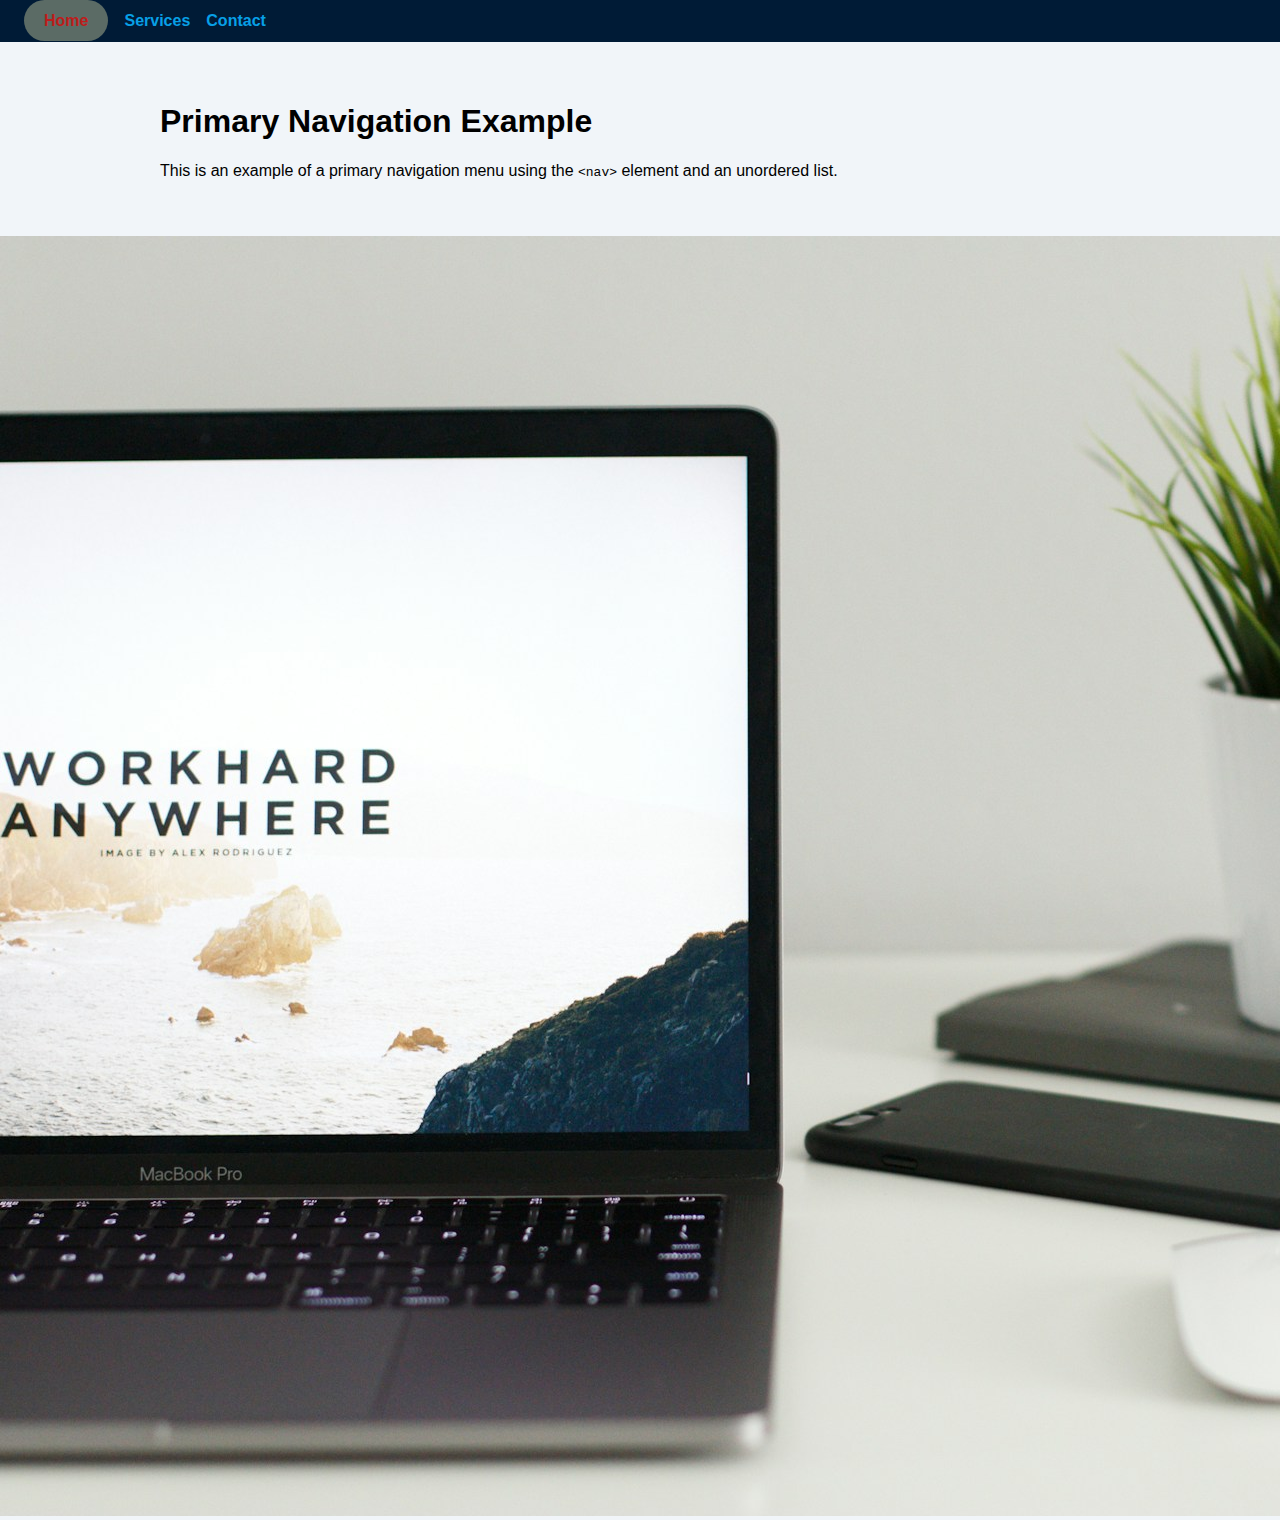
<file: links & Navs/nav2/index.html>
<!DOCTYPE html>
<html>
    <head>
        <link rel = "stylesheet" href = "styles.css"> 
    </head>
    <body>
        <nav aria-label="Primary Navigation">
            <ul>
                <li><a href="#" class="active">Home</a></li>
                <li><a href="#">Services</a></li>
                <li><a href="#">Contact</a></li>
            </ul>
        </nav>
        
        <main>
            <h1>Primary Navigation Example</h1>
                <p>This is an example of a primary navigation menu using the <code>&lt;nav&gt;</code> element and an unordered list.</p>
        </main>
        <img class="responsive" src="images/demo_image.jpg" alt="Workspace" width="1920" height="1280">
        
    </body>
</html>
</file>
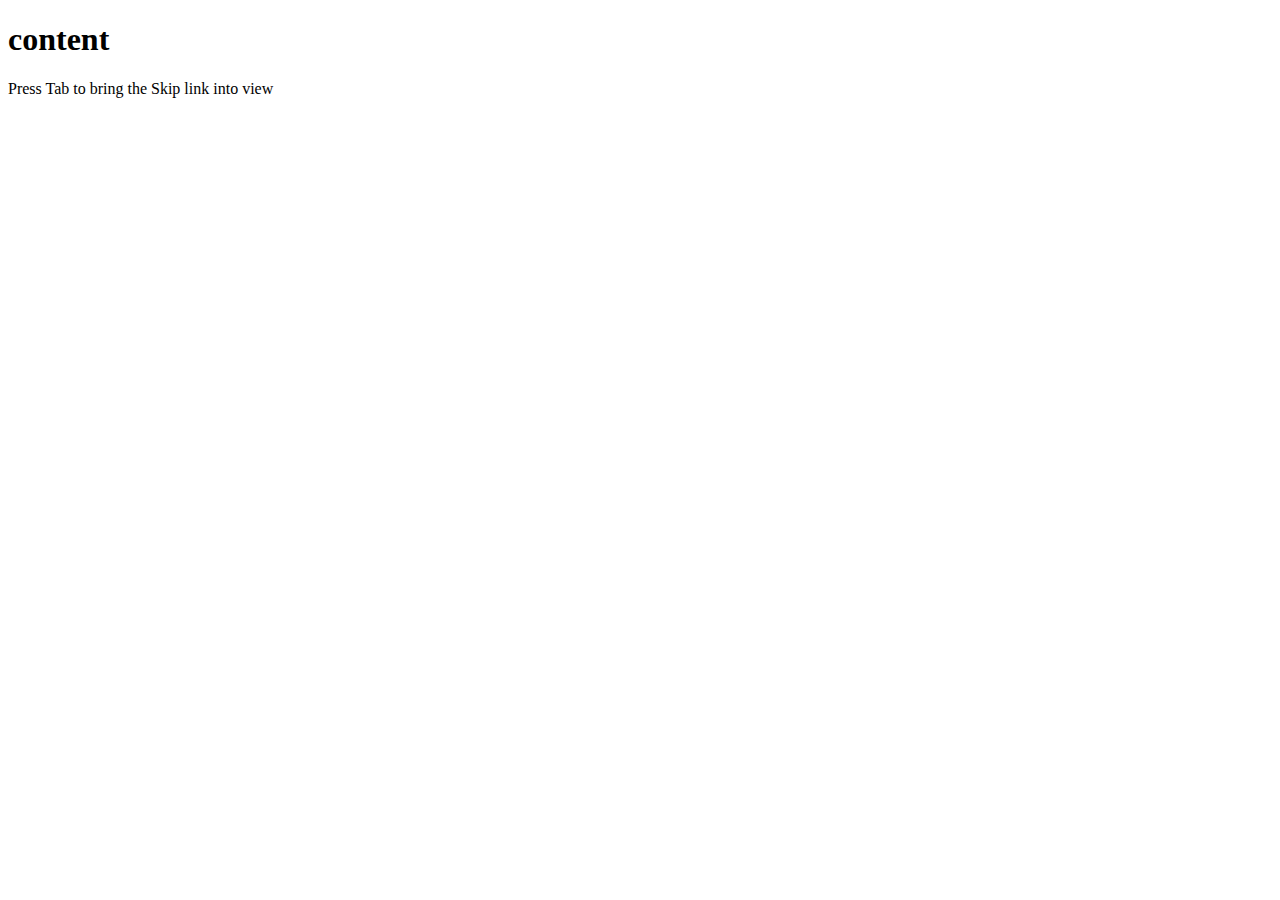
<file: links & Navs/skip_link/index.html>
<!DOCTYPE html>
<html>
    <head>
        <link rel = "stylesheet" href = "styles.css">
    </head>

    <body>
        <a class="skip-link" href="#main">Skip to main content</a>
    <main id="main">
        <h1> content</h1>
        <p> Press Tab to bring the Skip link into view</p>
    </main>
    </body>
</html>
</file>
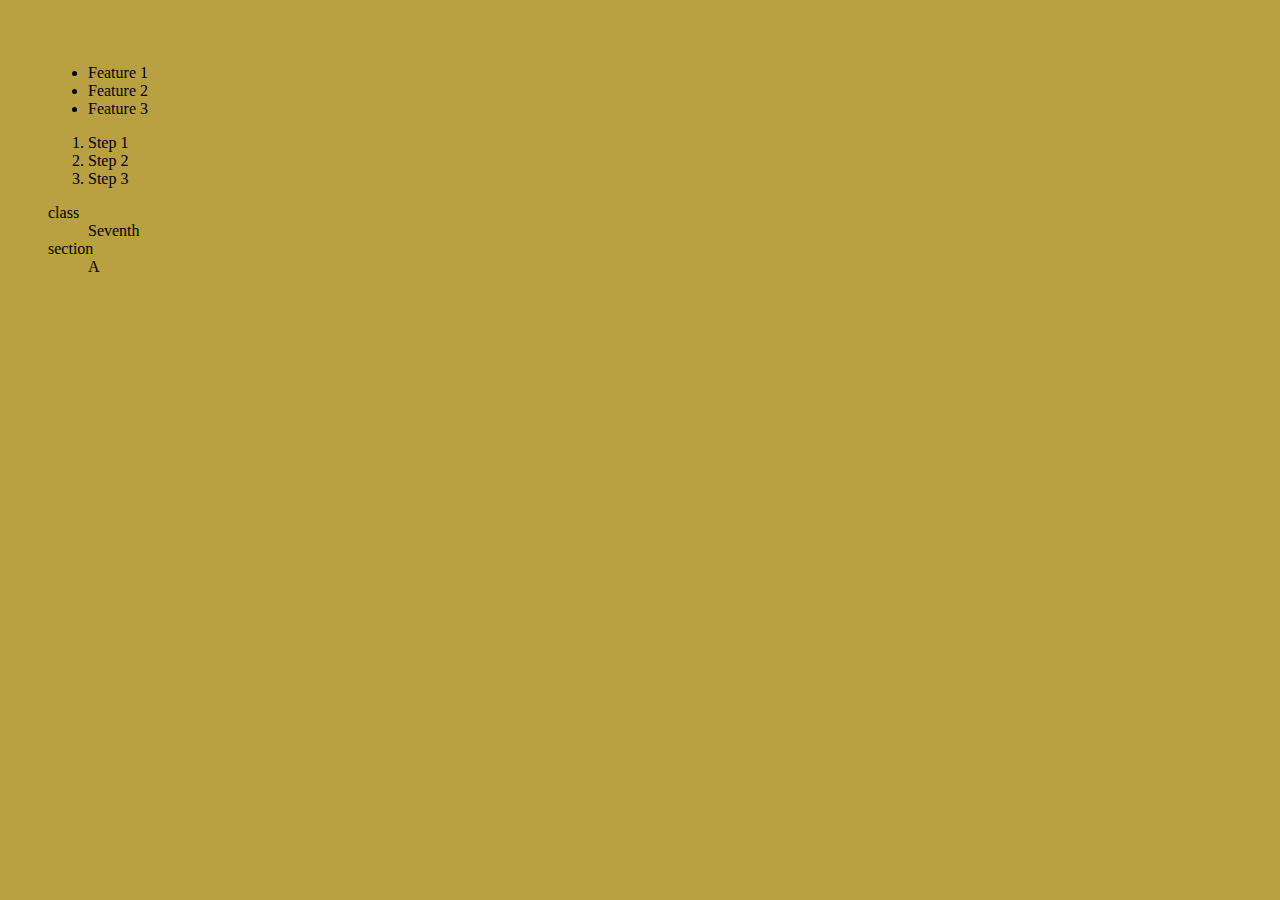
<file: list/list.html>
<!DOCTYPE HTML>
<html>
    <head>
        <link rel = "stylesheet" href = "styles.css">
    </head>
    <body>
        <ul class = "features">
            <li>Feature 1</li>
            <li>Feature 2</li>
            <li>Feature 3</li>
        </ul>
        <ol class = "steps">
            <li>Step 1</li>
            <li>Step 2</li>
            <li>Step 3</li>
        </ol>
        <dl class = "terms"></dl>
            <dt>class</dt>  
            <dd>Seventh</dd>
            <dt>section</dt>
            <dd>A</dd>
    </body>
</html
</file>
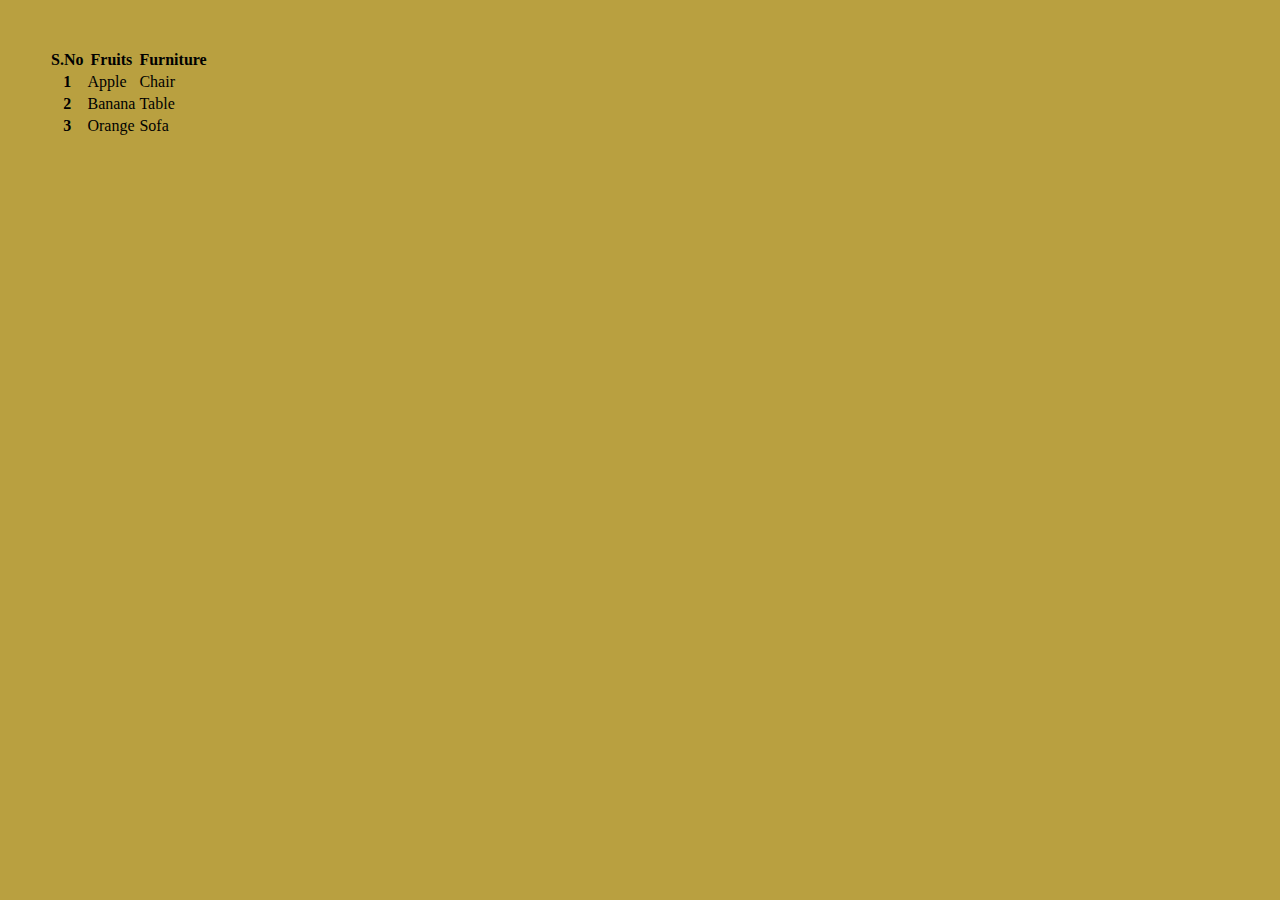
<file: lists & tables/tables.html>
<!DOCTYPE>
<html>
    <head>
        <link rel = "stylesheet" href = "styles.css">
    </head>
    <body>
        <table class=" pricing">    
            <thead>
                <tr>
                    <th> S.No </th>
                    <th> Fruits</th>
                    <th> Furniture </th>
                    
                </tr>
            </thead>
            <tbody>
                <tr>
                    <th scope="row"> 1</th>
                    <td> Apple </td>
                    <td> Chair </td>

                </tr>
                <tr>
                    <th scope="row">2 </th>
                    <td> Banana </td>
                    <td> Table </td>
                </tr>
                <tr>
                    <th scope="row">3 </th>
                    <td> Orange </td>
                    <td> Sofa </td>
                </tr>
            </tbody>
        </table>
    </body>
</html>
</file>
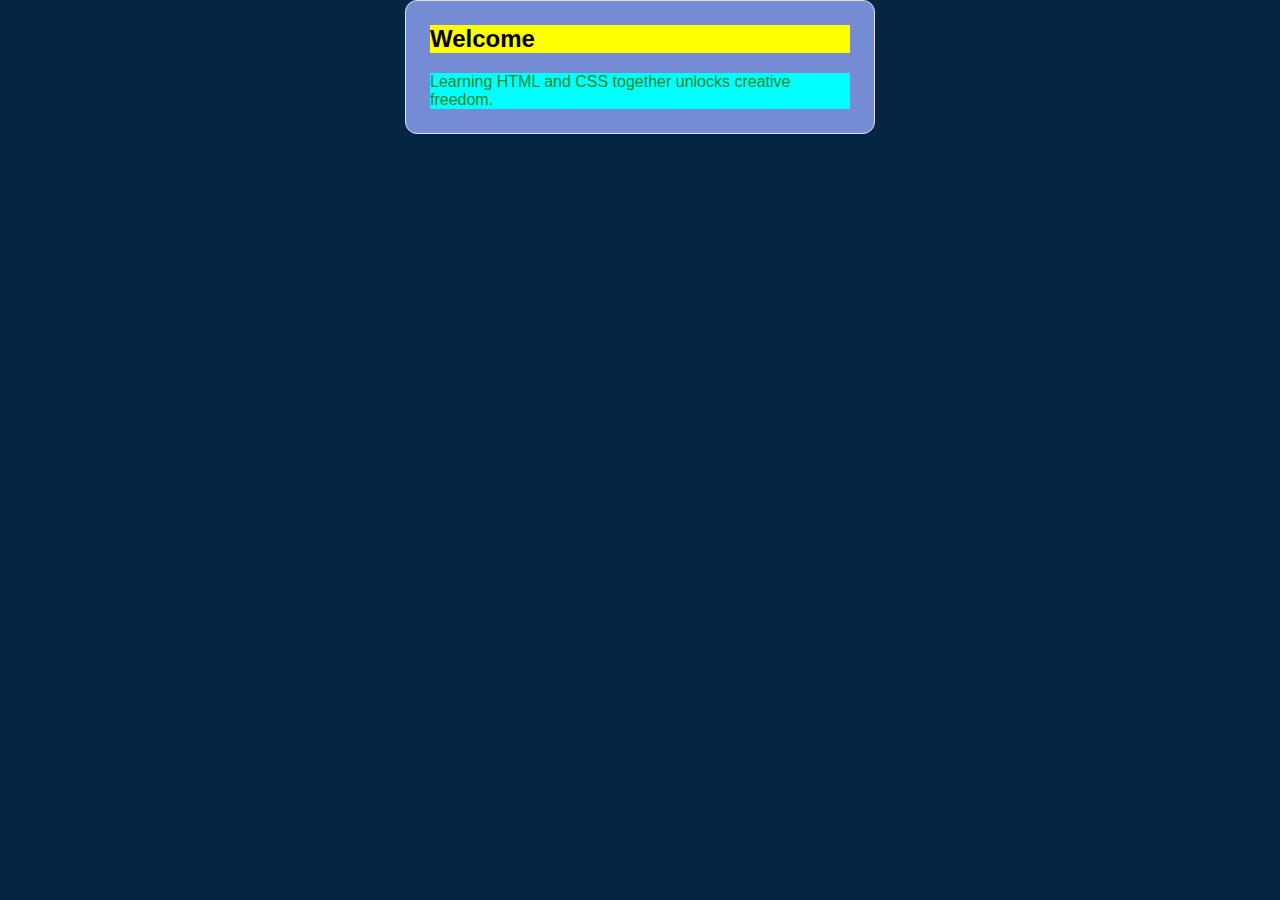
<file: phase1/hellow.html>
<!DOCTYPE html>
<html>
<head>
<link rel="stylesheet" href="styles.css" type="text/css">
</head>

<body>
  <article class="card" id="intro" id="intro2">
    <h2>Welcome</h2>
    <p>Learning HTML and CSS together unlocks creative freedom.</p>
  </article>	
</body>
</html>
</file>
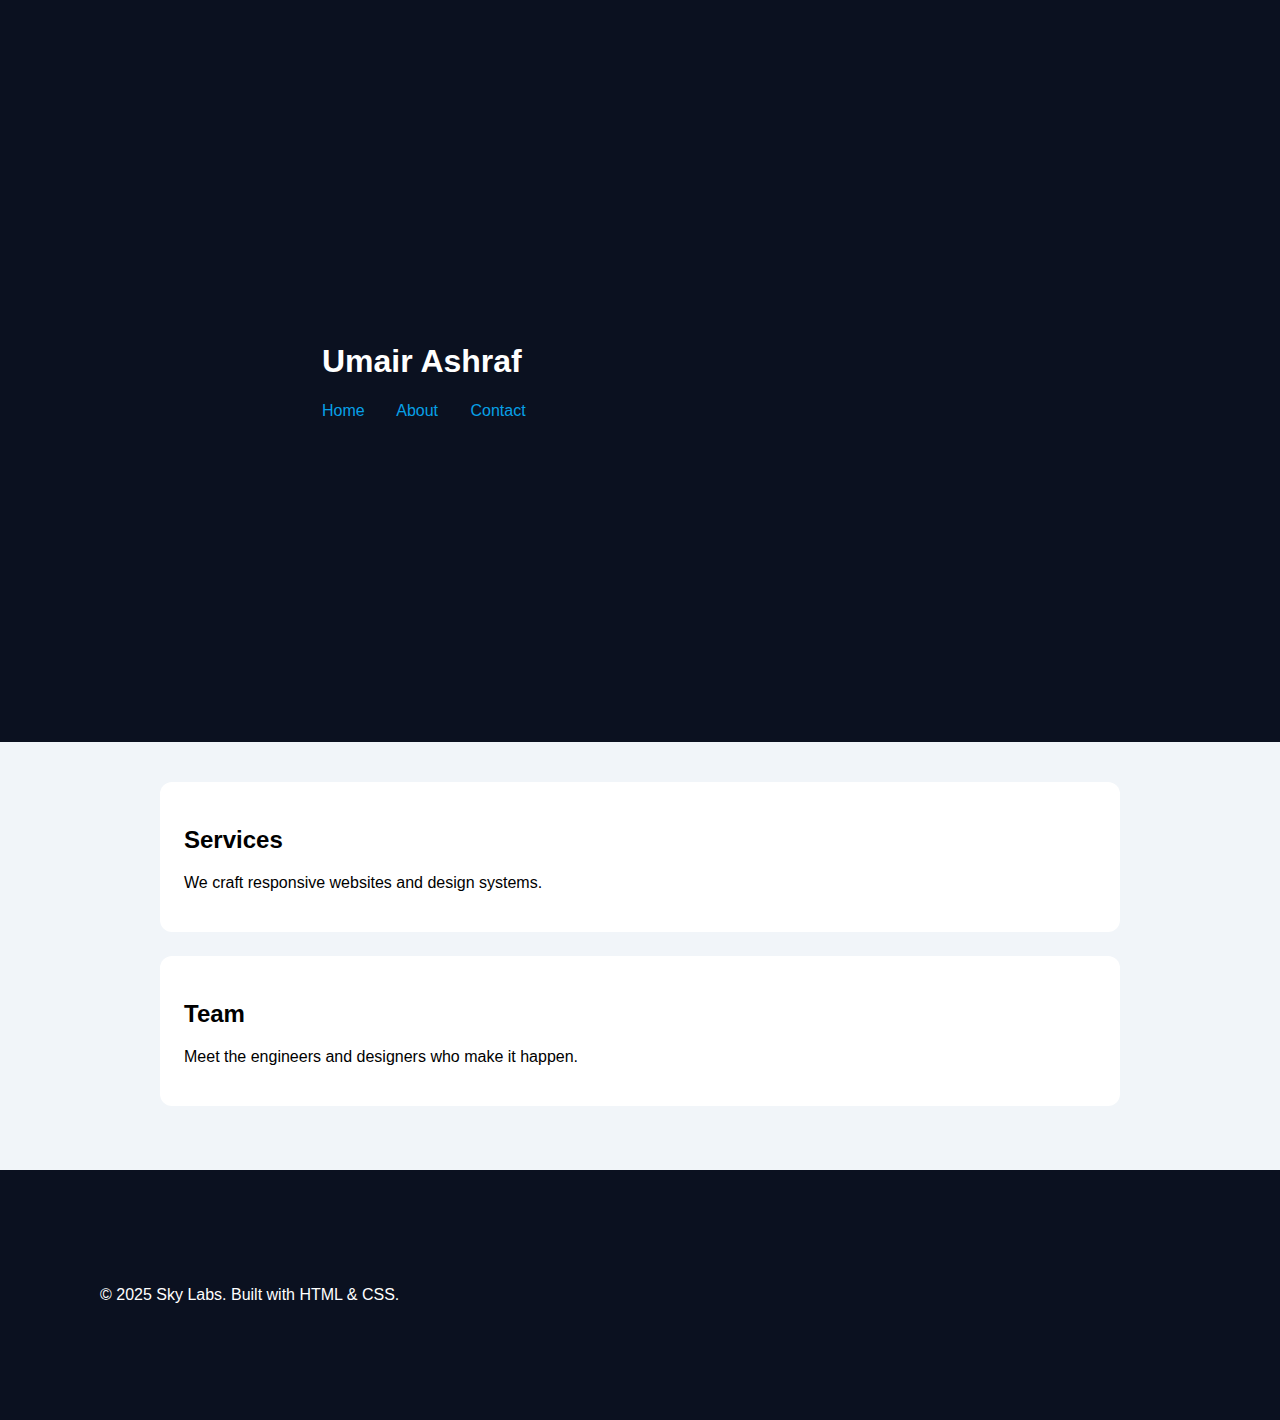
<file: phase2/webpage.html>
<html>
<head>
  <meta charset="UTF-8">
  <meta name="viewport" content="width=device-width, initial-scale=1">
  <title>Structured Page</title>
<link rel="stylesheet" href="styles.css" type="text/css">
</head>

<body>
    <header>
        <h1> Umair Ashraf</h1>
        <nav>
            
                <a href="index.html">Home</a>
                <a href="about.html">About</a>
                <a href="contact.html">Contact</a>
            
        </nav>
    </header>
    <main>
        <section id="services">
            <h2>Services </h2>
            <p>We craft responsive websites and design systems.</p>
        </section>
        <section id="team">
      <h2>Team</h2>
      <p>Meet the engineers and designers who make it happen.</p>
    </section>
     </main>
  <footer>
    <p>© 2025 Sky Labs. Built with HTML & CSS.</p>
  </footer>
</body>
</html>
</file>
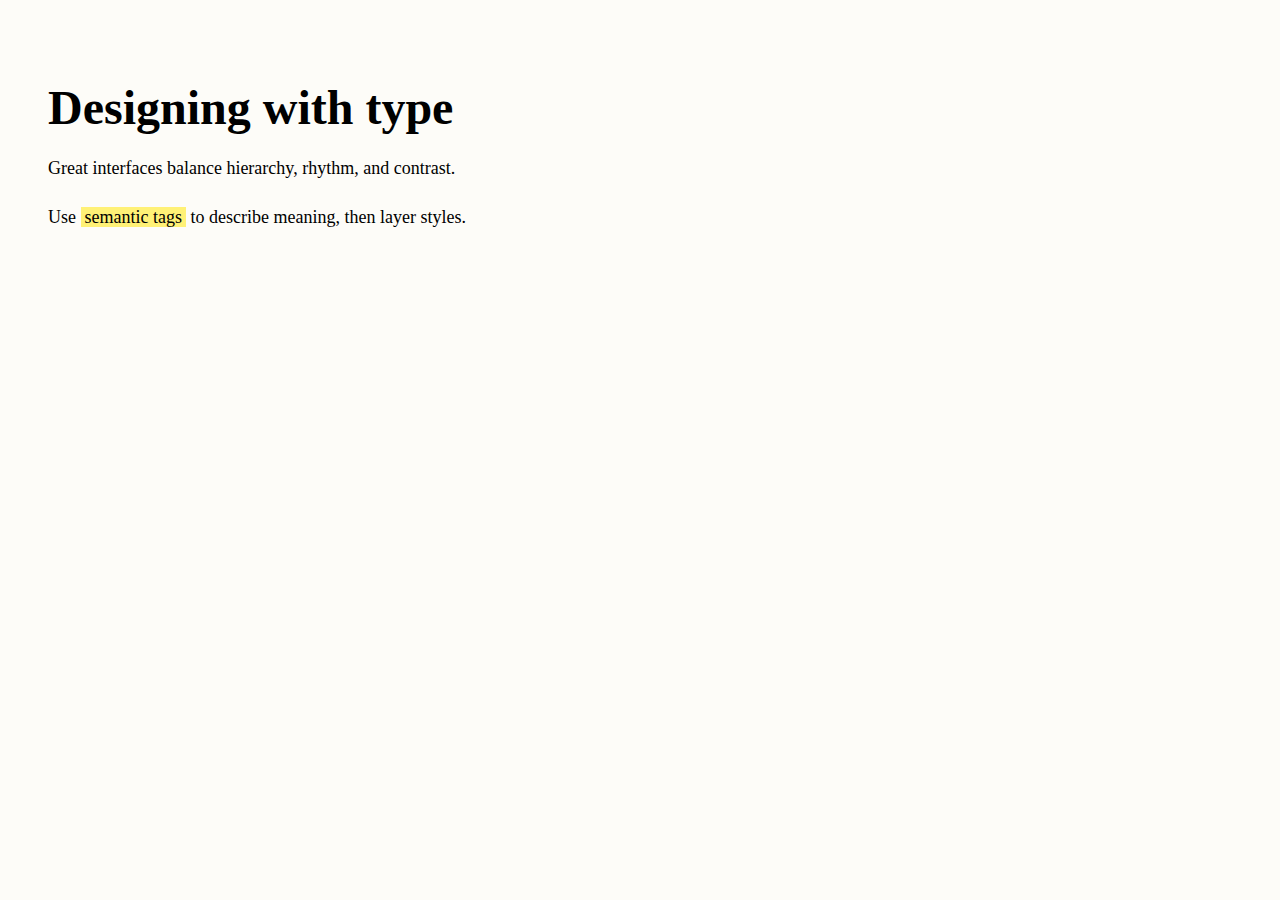
<file: text_design/text.html>
<!DOCTYPE html>
<html>
<head>
<link rel="stylesheet" href="styles.css" type="text/css">
</head>

<body>
  <h1>Designing with type</h1>
  <p>Great interfaces balance hierarchy, rhythm, and contrast.</p>
  <p>Use <mark>semantic tags</mark> to describe meaning, then layer styles.</p>
</body>
</html>
</file>
<file: links & Navs/nav2/styles.css>
body{
    font-family:"Source Sans Pro", sans-serif;
    margin:0;
    background:#f1f5f9;
}
nav{
background: #001b36;    
padding: 12px 24px;
}

nav ul{
    display: inline-flex;
    gap: 16px;
    list-style: none;
    padding: 0;
    margin: 0;
}
nav a{
    color: #07a0e7;
    text-decoration: none;
    font-weight: 600;
}
nav a:hover, nav a.active{
    background: #5b6b65;
    color: #be1c1c;
    padding: 12px 20px;
    border-radius: 999px;
}
main{
    max-width: 960px;
    margin: 0 auto;
    padding: 40px 24px;
}
</file>
<file: links & Navs/skip_link/styles.css>
.skip-link {
    position: absolute;
    left: -9999px;
    top: auto;
    width: 1px;
    height: 1px;
    overflow: hidden;
}
.skip-link:focus {
    position: static;
    left: auto;
    width: auto;
    height: auto;
    padding: 8px 16px;
    overflow: visible;
}
</file>
<file: list/styles.css>
body {
  margin: 0;
  padding: 48px;
  font-family: "Georgia", serif;
  background: #b9a040;
}
</file>
<file: lists & tables/styles.css>
body {
  margin: 0;
  padding: 48px;
  font-family: "Georgia", serif;
  background: #b9a040;
}
</file>
<file: phase1/styles.css>
:root{
    color-scheme: dark;
}
body {
    font-family: "Inter", sans-serif;
    margin: 0;
    background: #062543;
    color : #c29a9a;
    display: grid;
    place-items: center;
    padding: 48px 24 px

}

article.card{
    border: 1px solid #dde4f0;
    border-radius: 12px;
    padding: 24px;
    background: #758bd3;
    box-shadow: 0 18px 40 px rgba(15, 23, 42, 0.08);
    max-width: 420px;
}
#intro h2{
    color: #000000;
    margin-top: 0;
    background-color: yellow;
}
#intro p{
    color: #1d862b;
    margin-bottom: 0;
    background-color: aqua;
}
</file>
<file: phase2/styles.css>
body {
  font-family: "Source Sans Pro" , sans-serif;
  margin: 0;
  background: #f1f5f9;
}
header{
  background: #0b1120;
  color: #fff;
  padding: 322px;
}
footer {
  background: #0b1120;
  color: #fff;
  padding: 100px;
}
nav a {
  color: #07a0e7;
  margin-right: 28px;
  text-decoration: none;
}
main {
  max-width: 960px;
  margin: 0 auto;
  padding: 40px 24px;
}
section {
  background: #fff;
  padding: 24px;
  border-radius: 12px;
  margin-bottom: 24px;
}
</file>
<file: text_design/styles.css>
body {
  margin: 0;
  padding: 48px;
  font-family: "Georgia", serif;
  background: #fdfcf8;
}
h1 {
  font-size: 3rem;
  margin-bottom: 12px;
}
p {
  font-size: 1.125rem;
  line-height: 1.7;
}
mark {
  background: #fff176;
  padding: 0 4px;
}
</file>
